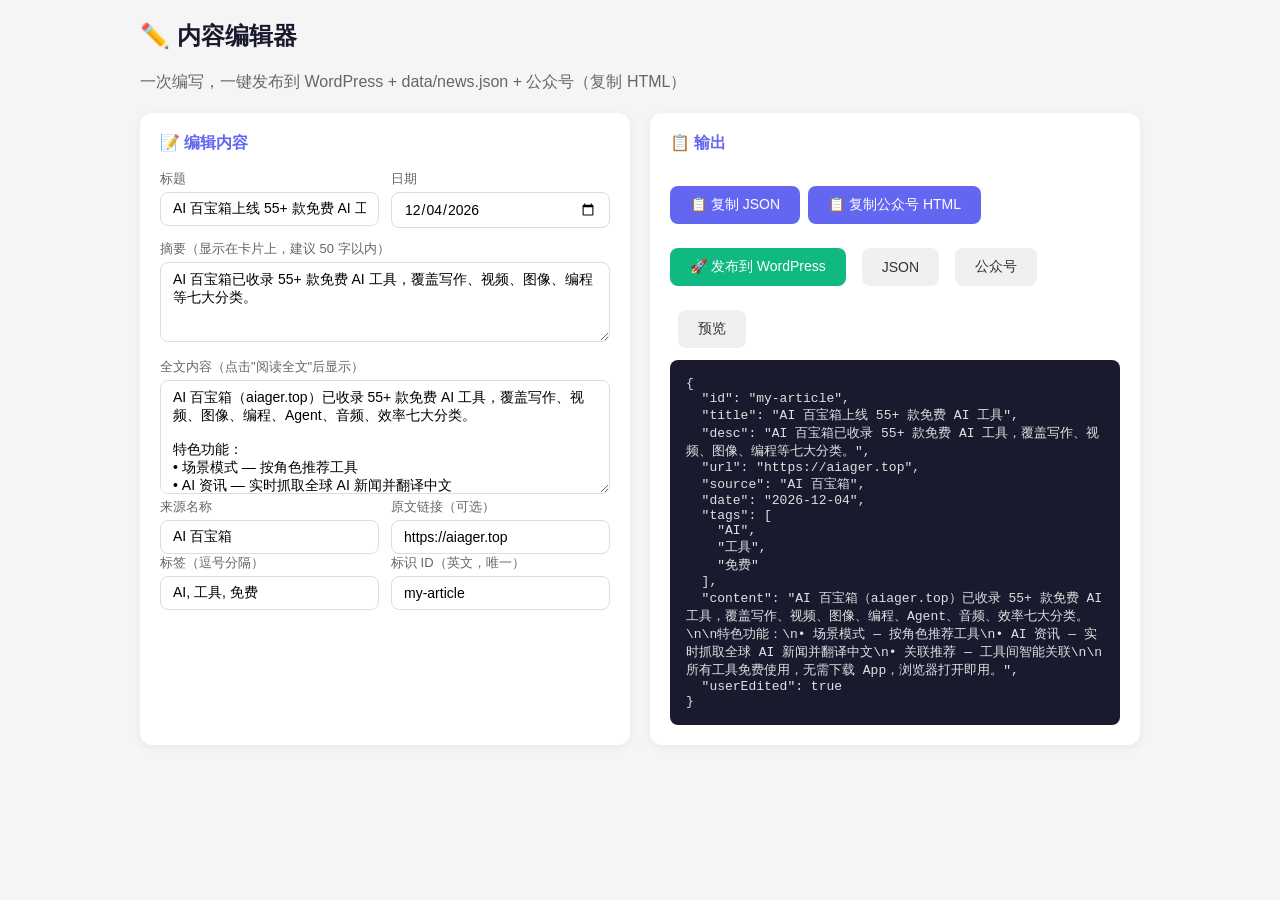
<file: editor.html>
<!DOCTYPE html>
<html lang="zh">
<head>
<meta charset="utf-8">
<meta name="viewport" content="width=device-width,initial-scale=1">
<title>内容编辑器 — AI 百宝箱</title>
<style>
*{margin:0;padding:0;box-sizing:border-box}
body{background:#f5f5f5;font-family:-apple-system,'PingFang SC','Microsoft YaHei',sans-serif;padding:20px;color:#333}
.container{max-width:1000px;margin:0 auto}
h1{font-size:24px;margin-bottom:20px;color:#1a1a2e}
.layout{display:grid;grid-template-columns:1fr 1fr;gap:20px}
@media(max-width:768px){.layout{grid-template-columns:1fr}}
.card{background:#fff;border-radius:12px;padding:20px;box-shadow:0 2px 8px rgba(0,0,0,0.06)}
.card h2{font-size:16px;margin-bottom:16px;color:#6366f1}
label{display:block;font-size:13px;color:#666;margin-bottom:4px;margin-top:12px}
label:first-child{margin-top:0}
input,textarea,select{width:100%;padding:8px 12px;border:1px solid #ddd;border-radius:8px;font-size:14px;font-family:inherit}
input:focus,textarea:focus,select:focus{outline:none;border-color:#6366f1;box-shadow:0 0 0 3px rgba(99,102,241,0.1)}
textarea{resize:vertical;min-height:80px}
.row{display:grid;grid-template-columns:1fr 1fr;gap:12px}
.btn{padding:10px 20px;border:none;border-radius:8px;font-size:14px;cursor:pointer;margin-top:16px}
.btn-primary{background:#6366f1;color:#fff}
.btn-primary:hover{background:#4f46e5}
.btn-copy{background:#f0f0f0;color:#333;margin-left:8px}
.btn-success{background:#10b981;color:#fff}
.btn-success:hover{background:#059669}
.btn-success:disabled{background:#94a3b8;cursor:not-allowed}
.btn-copy:hover{background:#e0e0e0}
.output{background:#1a1a2e;color:#e0e0e0;padding:16px;border-radius:8px;font-size:13px;font-family:'SF Mono','Courier New',monospace;white-space:pre-wrap;word-break:break-all;min-height:200px;max-height:400px;overflow:auto;margin-top:12px}
.tip{font-size:12px;color:#999;margin-top:6px}
.wechat-preview{margin-top:12px;padding:16px;border:1px solid #eee;border-radius:8px;font-size:15px;line-height:1.8}
.wechat-preview h3{font-size:18px;margin-bottom:8px}
.wechat-preview .meta{font-size:12px;color:#999;margin-bottom:12px}
.copy-row{display:flex;align-items:center;gap:8px;margin-top:12px}
.copy-row .btn{padding:6px 14px;font-size:13px;margin-top:0}
.toast{position:fixed;bottom:30px;left:50%;transform:translateX(-50%);background:#1a1a2e;color:#fff;padding:10px 24px;border-radius:8px;font-size:14px;opacity:0;transition:opacity 0.3s;pointer-events:none}
.toast.show{opacity:1}
</style>
</head>
<body>
<div class="container">
<h1>✏️ 内容编辑器</h1>
<p style="color:#666;margin-bottom:20px">一次编写，一键发布到 WordPress + data/news.json + 公众号（复制 HTML）</p>
<div class="layout">
    <div class="card">
<h2>📝 编辑内容</h2>
<form id="editorForm">
<div class="row">
<div>
<label>标题</label>
<input id="title" value="AI 百宝箱上线 55+ 款免费 AI 工具" oninput="updatePreview()">
</div>
<div>
<label>日期</label>
<input id="date" type="date" oninput="updatePreview()">
</div>
</div>
<div class="row">
<div>
<label>类型</label>
<select id="type" onchange="toggleTutorialFields()">
<option value="news">📰 资讯</option>
<option value="tutorial">📖 教程</option>
</select>
</div>
<div>
<label>难度（教程类型）</label>
<select id="level">
<option value="入门">入门</option>
<option value="进阶">进阶</option>
<option value="高级">高级</option>
</select>
</div>
</div>
<label>摘要（显示在卡片上，建议 50 字以内）</label>
<textarea id="desc" rows="2" oninput="updatePreview()">AI 百宝箱已收录 55+ 款免费 AI 工具，覆盖写作、视频、图像、编程等七大分类。</textarea>
<label>全文内容（点击"阅读全文"后显示）</label>
<textarea id="content" rows="6" oninput="updatePreview()">AI 百宝箱（aiager.top）已收录 55+ 款免费 AI 工具，覆盖写作、视频、图像、编程、Agent、音频、效率七大分类。

特色功能：
• 场景模式 — 按角色推荐工具
• AI 资讯 — 实时抓取全球 AI 新闻并翻译中文
• 关联推荐 — 工具间智能关联

所有工具免费使用，无需下载 App，浏览器打开即用。</textarea>
<div class="row">
<div>
<label>来源名称</label>
<input id="source" value="AI 百宝箱" oninput="updatePreview()">
</div>
<div>
<label>原文链接（可选）</label>
<input id="url" value="https://aiager.top" oninput="updatePreview()">
</div>
</div>
<div class="row">
<div>
<label>标签（逗号分隔）</label>
<input id="tags" value="AI, 工具, 免费" oninput="updatePreview()">
</div>
<div>
<label>标识 ID（英文，唯一）</label>
<input id="id" value="my-article" oninput="updatePreview()">
</div>
</div>
</form>
</div>

<div class="card">
<h2>📋 输出</h2>
<div style="display:flex;gap:8px;flex-wrap:wrap">
<button class="btn btn-primary" onclick="copyJson()">📋 复制 JSON</button>
<button class="btn btn-primary" onclick="copyWechat()">📋 复制公众号 HTML</button>
<button class="btn btn-success" onclick="publishToWordPress()" id="publishBtn">🚀 发布到 WordPress</button>
<button class="btn btn-copy" onclick="switchTab('json')">JSON</button>
<button class="btn btn-copy" onclick="switchTab('wechat')">公众号</button>
<button class="btn btn-copy" onclick="switchTab('preview')">预览</button>
</div>
<div id="publishResult" style="margin-top:8px;display:none"></div>
<div id="tabJson" class="output"></div>
<div id="tabWechat" class="output" style="display:none"></div>
<div id="tabPreview" class="wechat-preview" style="display:none"></div>
</div>
</div>
</div>
<div id="toast" class="toast">✅ 已复制</div>

<script>
let currentTab = 'json';

function toggleTutorialFields() {
  const isTut = document.getElementById('type').value === 'tutorial';
  document.querySelectorAll('#editorForm .row')[1].style.display = isTut ? '' : 'none';
}

function getData() {
  const id = document.getElementById('id').value.trim() || 'article-' + Date.now();
  const title = document.getElementById('title').value.trim();
  const desc = document.getElementById('desc').value.trim();
  const content = document.getElementById('content').value.trim();
  const url = document.getElementById('url').value.trim();
  const source = document.getElementById('source').value.trim();
  const date = document.getElementById('date').value || new Date().toISOString().slice(0,10);
  const tags = document.getElementById('tags').value.split(/[,，、]/).map(s => s.trim()).filter(Boolean);
  const type = document.getElementById('type').value;
  const level = document.getElementById('level').value;
  return { id, title, desc, content, url, source, date, tags, type, level };
}

function buildJson() {
  const d = getData();
  const obj = {
    id: d.id,
    title: d.title,
    desc: d.desc,
    url: d.url,
    source: d.source,
    date: d.date,
    tags: d.tags,
    content: d.content,
    userEdited: true
  };
  if (d.type === 'tutorial') { obj.level = d.level; }
  return JSON.stringify(obj, null, 2);
}

function buildWechatHtml() {
  const d = getData();
  const paragraphs = d.content.split('\n').filter(Boolean).map(line => {
    if (line.startsWith('•')) {
      return line;
    }
    return line;
  }).join('<br><br>');
  return `<section style="padding:10px 16px">
  <h2 style="font-size:20px;font-weight:700;margin-bottom:8px">${d.title}</h2>
  <p style="color:#999;font-size:13px;margin-bottom:16px">${d.source} · ${d.date}</p>
  <p style="font-size:15px;line-height:1.8;color:#333">${paragraphs}</p>
  <p style="margin-top:20px;text-align:center">
    <a href="${d.url || 'https://aiager.top/?mode=news'}" style="display:inline-block;padding:10px 28px;background:#6366f1;color:#fff;border-radius:8px;text-decoration:none;font-size:14px">查看详情 →</a>
  </p>
</section>`;
}

function buildPreview() {
  const d = getData();
  const paragraphs = d.content.split('\n').filter(Boolean).map(line => {
    if (line.startsWith('•')) {
      return '<p style="margin:4px 0;padding-left:16px;color:#555">' + line + '</p>';
    }
    return '<p style="margin:8px 0;line-height:1.8">' + line + '</p>';
  }).join('');
  return '<h3 style="font-size:18px;margin-bottom:8px">' + d.title + '</h3>' +
    '<div class="meta">' + d.source + ' · ' + d.date + '</div>' +
    paragraphs +
    '<p style="margin-top:16px;text-align:center"><a href="' + (d.url || 'https://aiager.top/?mode=news') + '" style="display:inline-block;padding:8px 24px;background:#6366f1;color:#fff;border-radius:6px;text-decoration:none;font-size:14px">查看详情 →</a></p>';
}

function updatePreview() {
  document.getElementById('tabJson').textContent = buildJson();
  document.getElementById('tabWechat').textContent = buildWechatHtml();
  document.getElementById('tabPreview').innerHTML = buildPreview();
}

function switchTab(tab) {
  currentTab = tab;
  ['json','wechat','preview'].forEach(t => {
    document.getElementById('tab' + t.charAt(0).toUpperCase() + t.slice(1)).style.display = t === tab ? '' : 'none';
  });
}

function showToast(msg) {
  const t = document.getElementById('toast');
  t.textContent = msg;
  t.classList.add('show');
  setTimeout(() => t.classList.remove('show'), 2000);
}

async function copyJson() {
  try {
    await navigator.clipboard.writeText(buildJson());
    showToast('✅ JSON 已复制，粘贴到 data/news.json');
  } catch { document.getElementById('tabJson').select(); }
}

async function copyWechat() {
  try {
    await navigator.clipboard.writeText(buildWechatHtml());
    showToast('✅ 公众号 HTML 已复制，粘贴到微信编辑器');
  } catch {}
}

async function publishToWordPress() {
  const btn = document.getElementById('publishBtn');
  const resultDiv = document.getElementById('publishResult');
  const d = getData();
  btn.disabled = true;
  btn.textContent = '⏳ 发布中…';
  resultDiv.style.display = 'none';
  try {
    const res = await fetch('/api/publish', {
      method: 'POST',
      headers: { 'Content-Type': 'application/json' },
      body: JSON.stringify({
        title: d.title,
        content: d.content,
        desc: d.desc,
        source: d.source,
        url: d.url,
        status: 'publish',
        type: d.type,
        level: d.level,
        tags: d.tags
      })
    });
    const data = await res.json();
    if (!res.ok) throw new Error(data.error);
    let html = '<div style="padding:12px;background:#ecfdf5;border-radius:8px;font-size:13px">';
    html += '✅ 发布成功！<br>';
    html += `📝 <a href="${data.wordpress.url}" target="_blank" style="color:#059669">查看 WordPress 文章</a><br>`;
    html += `✏️ <a href="${data.wordpress.editUrl}" target="_blank" style="color:#059669">编辑文章</a>`;
    const entryKey = data.type === 'tutorial' ? 'tutorialEntry' : 'newsEntry';
    const entry = data[entryKey];
    if (entry?._note) {
      html += `<br>⚠️ ${entry._note}`;
    } else if (entry) {
      html += `<br>${data.type === 'tutorial' ? '📖' : '📰'} ${entry.file} 已同步更新`;
    }
    html += '</div>';
    resultDiv.innerHTML = html;
    resultDiv.style.display = 'block';
    showToast('✅ 发布成功');
  } catch (e) {
    resultDiv.innerHTML = `<div style="padding:12px;background:#fef2f2;border-radius:8px;font-size:13px;color:#dc2626">❌ 发布失败：${e.message}</div>`;
    resultDiv.style.display = 'block';
  } finally {
    btn.disabled = false;
    btn.textContent = '🚀 发布到 WordPress';
  }
}

document.getElementById('date').value = new Date().toISOString().slice(0,10);
toggleTutorialFields();
updatePreview();
</script>
</body>
</html>
</file>
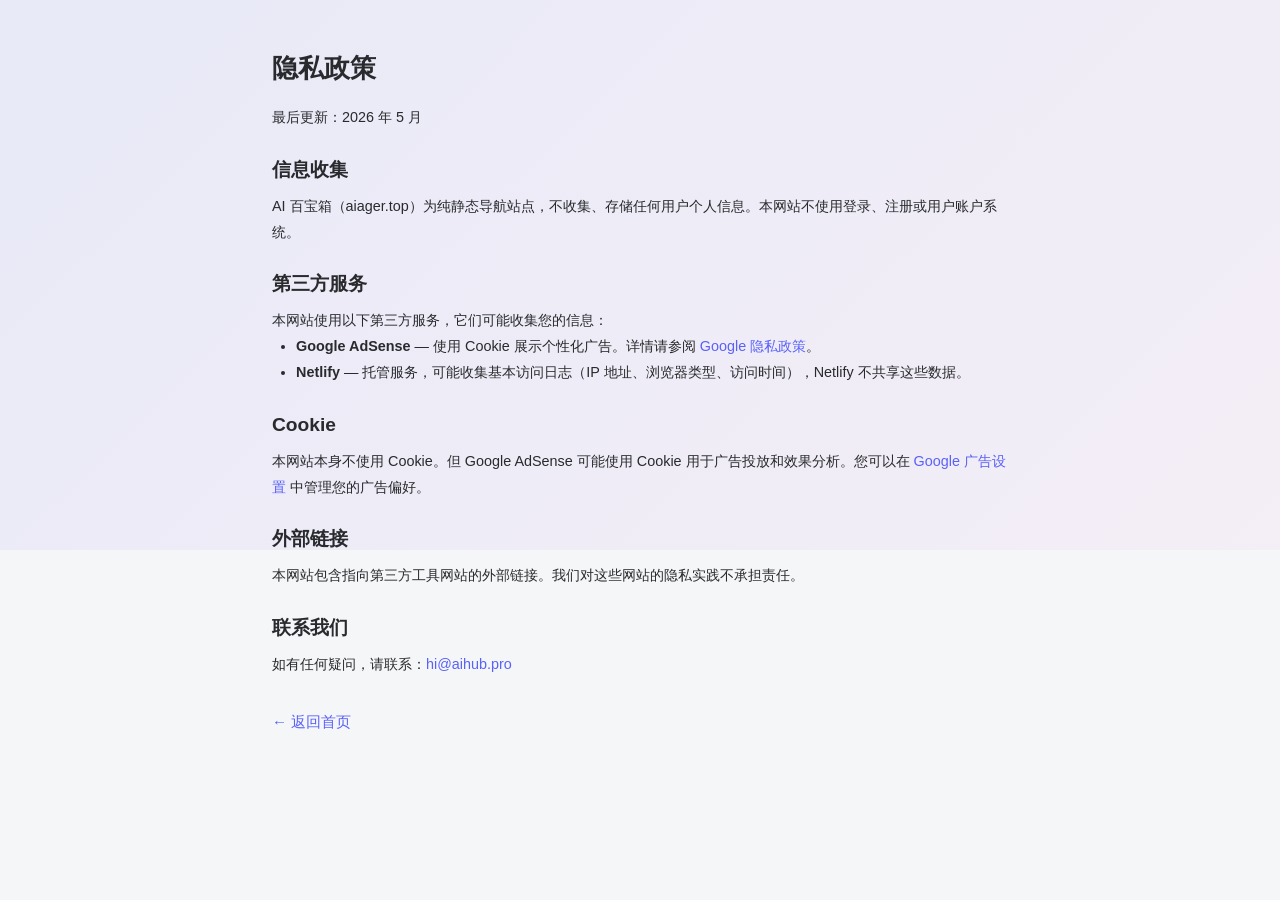
<file: privacy.html>
<!DOCTYPE html>
<html lang="zh-CN">
<head>
  <meta charset="UTF-8" />
  <meta name="viewport" content="width=device-width, initial-scale=1.0" />
  <title>隐私政策 - AI 百宝箱</title>
  <meta name="robots" content="noindex" />
  <link rel="stylesheet" href="css/style.css" />
  <style>
    .privacy-page { max-width: 800px; margin: 3rem auto; padding: 0 2rem; }
    .privacy-page h1 { font-size: 1.6rem; margin-bottom: 1rem; }
    .privacy-page h2 { font-size: 1.2rem; margin: 1.5rem 0 0.5rem; }
    .privacy-page p, .privacy-page li { color: var(--text-dim); font-size: 0.9rem; line-height: 1.8; }
    .privacy-page ul { padding-left: 1.5rem; }
    .privacy-page .back-link { display: inline-block; margin-top: 2rem; }
  </style>
</head>
<body>
  <div class="privacy-page">
    <h1>隐私政策</h1>
    <p>最后更新：2026 年 5 月</p>

    <h2>信息收集</h2>
    <p>AI 百宝箱（aiager.top）为纯静态导航站点，不收集、存储任何用户个人信息。本网站不使用登录、注册或用户账户系统。</p>

    <h2>第三方服务</h2>
    <p>本网站使用以下第三方服务，它们可能收集您的信息：</p>
    <ul>
      <li><strong>Google AdSense</strong> — 使用 Cookie 展示个性化广告。详情请参阅 <a href="https://policies.google.com/privacy" target="_blank" rel="noopener">Google 隐私政策</a>。</li>
      <li><strong>Netlify</strong> — 托管服务，可能收集基本访问日志（IP 地址、浏览器类型、访问时间），Netlify 不共享这些数据。</li>
    </ul>

    <h2>Cookie</h2>
    <p>本网站本身不使用 Cookie。但 Google AdSense 可能使用 Cookie 用于广告投放和效果分析。您可以在 <a href="https://adssettings.google.com" target="_blank" rel="noopener">Google 广告设置</a> 中管理您的广告偏好。</p>

    <h2>外部链接</h2>
    <p>本网站包含指向第三方工具网站的外部链接。我们对这些网站的隐私实践不承担责任。</p>

    <h2>联系我们</h2>
    <p>如有任何疑问，请联系：<a href="mailto:hi@aihub.pro">hi@aihub.pro</a></p>

    <a href="/" class="back-link">← 返回首页</a>
  </div>
</body>
</html>
</file>
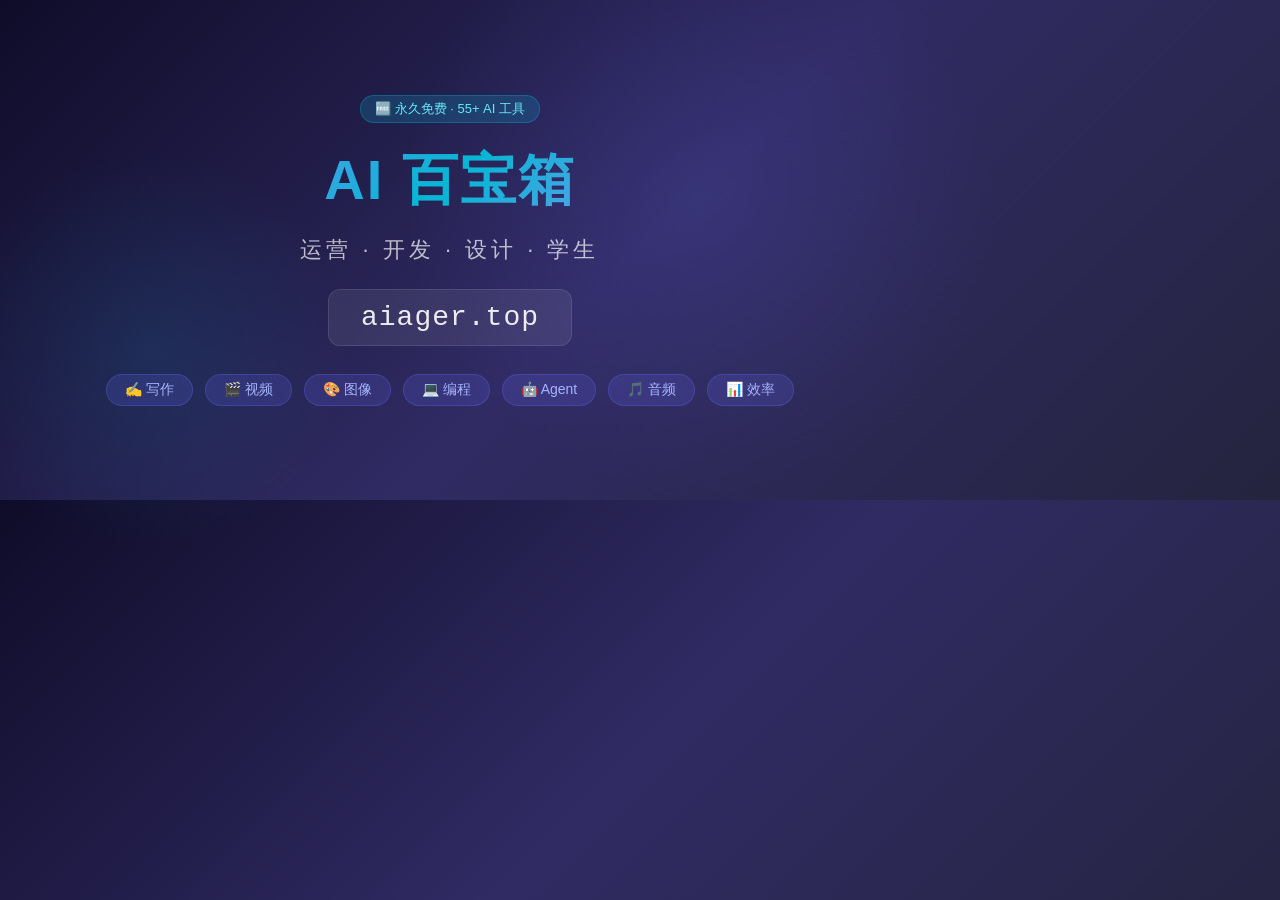
<file: assets/cover.html>
<!DOCTYPE html>
<html lang="zh">
<head>
<meta charset="utf-8">
<style>
*{margin:0;padding:0;box-sizing:border-box}
body{
  width:900px;height:500px;
  display:flex;align-items:center;justify-content:center;
  background:linear-gradient(135deg,#0f0c29 0%,#302b63 50%,#24243e 100%);
  font-family:-apple-system,'PingFang SC','Microsoft YaHei',sans-serif;
  position:relative;overflow:hidden
}
.shine{position:absolute;width:600px;height:600px;background:radial-gradient(circle,rgba(99,102,241,0.15),transparent 70%);top:-100px;right:-100px;border-radius:50%}
.shine2{position:absolute;width:400px;height:400px;background:radial-gradient(circle,rgba(6,182,212,0.1),transparent 70%);bottom:-50px;left:-50px;border-radius:50%}
.content{text-align:center;z-index:1;padding:40px}
h1{
  font-size:56px;font-weight:800;
  background:linear-gradient(135deg,#818cf8 0%,#06b6d4 50%,#a78bfa 100%);
  -webkit-background-clip:text;-webkit-text-fill-color:transparent;
  margin-bottom:16px;letter-spacing:2px
}
.sub{
  font-size:22px;color:rgba(255,255,255,0.7);
  margin-bottom:8px;letter-spacing:4px
}
.url{
  font-size:28px;color:rgba(255,255,255,0.9);
  background:rgba(255,255,255,0.08);
  display:inline-block;padding:12px 32px;
  border-radius:12px;border:1px solid rgba(255,255,255,0.1);
  margin-top:16px;letter-spacing:1px;
  font-family:'SF Mono','Courier New',monospace
}
.tags{display:flex;gap:12px;justify-content:center;margin-top:28px;flex-wrap:wrap}
.tag{
  padding:6px 18px;border-radius:20px;font-size:14px;
  background:rgba(99,102,241,0.2);color:#a5b4fc;border:1px solid rgba(99,102,241,0.3)
}
.badge{
  display:inline-block;padding:4px 14px;border-radius:20px;
  font-size:13px;background:rgba(6,182,212,0.2);color:#67e8f9;
  border:1px solid rgba(6,182,212,0.3);margin-bottom:20px
}
</style>
</head>
<body>
<div class="shine"></div>
<div class="shine2"></div>
<div class="content">
  <div class="badge">🆓 永久免费 · 55+ AI 工具</div>
  <h1>AI 百宝箱</h1>
  <div class="sub">运营 · 开发 · 设计 · 学生</div>
  <div class="url">aiager.top</div>
  <div class="tags">
    <span class="tag">✍️ 写作</span>
    <span class="tag">🎬 视频</span>
    <span class="tag">🎨 图像</span>
    <span class="tag">💻 编程</span>
    <span class="tag">🤖 Agent</span>
    <span class="tag">🎵 音频</span>
    <span class="tag">📊 效率</span>
  </div>
</div>
</body>
</html>
</file>
<file: css/style.css>
:root {
  --primary: #5961f9;
  --primary-hover: #ee9ae5;
  --bg: #f5f6f8;
  --card-bg: #fff;
  --text: #282a2d;
  --text-muted: #6c757d;
  --border: #e8e8e8;
  --sidebar-width: 220px;
  --radius: 12px;
  --shadow: 0 2px 12px rgba(0,0,0,0.06);
  --header-height: 60px;
}
.dark-mode {
  --bg: #1a1b1e;
  --card-bg: #2c2e2f;
  --text: #c6c9cf;
  --border: #3d3f42;
  --shadow: 0 2px 12px rgba(0,0,0,0.3);
}

*{margin:0;padding:0;box-sizing:border-box}
html{scroll-behavior:smooth}
body{font-family:-apple-system,'PingFang SC','Microsoft YaHei',sans-serif;background:var(--bg);color:var(--text);min-height:100vh;display:flex;font-size:15px;line-height:1.6;transition:background .3s,color .3s}
a{color:var(--primary);text-decoration:none}
a:hover{color:var(--primary-hover)}
::-webkit-scrollbar{width:4px}
::-webkit-scrollbar-thumb{background:var(--primary);border-radius:4px}

/* Background blury shape */
body::before{content:'';position:fixed;top:0;left:0;right:0;height:550px;background:linear-gradient(135deg,rgba(89,97,249,0.08),rgba(238,154,229,0.08));background-size:cover;z-index:-1;pointer-events:none}

/* Sidebar */
.sidebar{position:fixed;left:0;top:0;bottom:0;width:var(--sidebar-width);background:var(--card-bg);border-right:1px solid var(--border);z-index:100;display:flex;flex-direction:column;transition:transform .3s,background .3s;overflow:hidden}
.sidebar-logo{padding:16px 20px;border-bottom:1px solid var(--border);display:flex;align-items:center;gap:10px;flex-shrink:0}
.sidebar-logo img{height:32px}
.sidebar-logo span{font-size:18px;font-weight:700;color:var(--primary)}
.sidebar-menu{flex:1;overflow-y:auto;padding:8px 0}
.sidebar-item{list-style:none}
.sidebar-item>a{display:flex;align-items:center;padding:10px 20px;gap:10px;color:var(--text);font-size:14px;transition:all .2s;border-left:3px solid transparent}
.sidebar-item>a:hover,.sidebar-item>a.active{color:var(--primary);background:rgba(89,97,249,0.06);border-left-color:var(--primary)}
.sidebar-item>a i{width:20px;text-align:center;font-size:16px}
.sidebar-sub{display:none;padding-left:20px}
.sidebar-sub.open{display:block}
.sidebar-sub a{display:block;padding:6px 20px;font-size:13px;color:var(--text-muted);border-radius:6px}
.sidebar-sub a:hover{color:var(--primary);background:rgba(89,97,249,0.06)}
.sidebar-more{float:right;transition:transform .3s;cursor:pointer;font-size:12px;color:var(--text-muted)}
.sidebar-more.rotated{transform:rotate(90deg)}
.sidebar-bottom{padding:12px 20px;border-top:1px solid var(--border);display:flex;gap:12px}
.sidebar-bottom a{color:var(--text-muted);font-size:13px}

/* Main content */
.main-content{margin-left:var(--sidebar-width);flex:1;min-height:100vh;display:flex;flex-direction:column}
.header{position:sticky;top:0;z-index:99;background:rgba(255,255,255,0.85);backdrop-filter:blur(12px);-webkit-backdrop-filter:blur(12px);border-bottom:1px solid var(--border);height:var(--header-height);display:flex;align-items:center;padding:0 24px;gap:20px;transition:background .3s}
.dark-mode .header{background:rgba(44,46,47,0.85)}
.header-nav{display:flex;align-items:center;gap:4px;flex:1}
.header-nav a{padding:8px 14px;font-size:14px;color:var(--text);border-radius:8px;transition:all .2s;white-space:nowrap}
.header-nav a:hover,.header-nav a.active{color:var(--primary);background:rgba(89,97,249,0.08)}
.header-right{display:flex;align-items:center;gap:12px}
.theme-toggle{background:none;border:none;cursor:pointer;font-size:20px;color:var(--text-muted);padding:4px;border-radius:6px;transition:color .2s}
.theme-toggle:hover{color:var(--primary)}

/* Page content */
.page-content{flex:1;padding:24px;max-width:1400px;margin:0 auto;width:100%}

/* Hero / Search area */
.hero{text-align:center;padding:40px 20px 30px}
.hero img{height:80px;margin-bottom:16px}
.hero h1{font-size:28px;font-weight:700;margin-bottom:6px;background:linear-gradient(135deg,var(--primary),var(--primary-hover));-webkit-background-clip:text;-webkit-text-fill-color:transparent}
.hero p{color:var(--text-muted);margin-bottom:20px}
.search-box{max-width:600px;margin:0 auto;position:relative}
.search-box input{width:100%;padding:12px 48px 12px 16px;border:2px solid var(--border);border-radius:50px;font-size:15px;outline:none;background:var(--card-bg);color:var(--text);transition:border-color .3s}
.search-box input:focus{border-color:var(--primary)}
.search-box button{position:absolute;right:4px;top:4px;bottom:4px;width:40px;border:none;background:var(--primary);color:#fff;border-radius:50%;cursor:pointer;display:flex;align-items:center;justify-content:center;transition:background .2s}
.search-box button:hover{background:var(--primary-hover)}

/* Tool cards grid */
.section{margin-bottom:36px}
.section-header{display:flex;align-items:center;justify-content:space-between;margin-bottom:16px}
.section-header h2{font-size:20px;font-weight:700;padding-left:14px;border-left:3px solid var(--primary);line-height:1.4}
.section-header a{font-size:13px;color:var(--text-muted)}
.tool-grid{display:grid;grid-template-columns:repeat(auto-fill,minmax(280px,1fr));gap:16px}
.tool-card{background:var(--card-bg);border-radius:var(--radius);padding:16px;box-shadow:var(--shadow);display:flex;gap:12px;transition:all .3s;border:1px solid transparent;cursor:pointer;position:relative}
.tool-card:hover{transform:translateY(-2px);box-shadow:0 8px 24px rgba(89,97,249,0.12);border-color:var(--primary)}
.tool-icon{width:44px;height:44px;border-radius:10px;display:flex;align-items:center;justify-content:center;font-size:20px;flex-shrink:0;overflow:hidden}
.tool-icon img{width:100%;height:100%;object-fit:cover;border-radius:8px}
.tool-icon .emoji{font-size:24px}
.tool-info{flex:1;min-width:0}
.tool-info h3{font-size:15px;font-weight:600;margin-bottom:4px;white-space:nowrap;overflow:hidden;text-overflow:ellipsis}
.tool-info p{font-size:13px;color:var(--text-muted);margin-bottom:6px;display:-webkit-box;-webkit-line-clamp:2;-webkit-box-orient:vertical;overflow:hidden}
.tool-tags{display:flex;gap:4px;flex-wrap:wrap}
.tool-tag{font-size:11px;padding:2px 8px;border-radius:4px;background:rgba(89,97,249,0.08);color:var(--primary)}
.tool-tag.green{background:rgba(16,185,129,0.1);color:#10b981}
.tool-tag.orange{background:rgba(245,158,11,0.1);color:#f59e0b}
.tool-tag.red{background:rgba(239,68,68,0.1);color:#ef4444}

/* News page */
.news-timeline{max-width:800px;margin:0 auto}
.news-card{background:var(--card-bg);border-radius:var(--radius);padding:20px;margin-bottom:16px;box-shadow:var(--shadow);transition:all .3s;cursor:pointer;border:1px solid transparent}
.news-card:hover{border-color:var(--primary);box-shadow:0 4px 16px rgba(89,97,249,0.1)}
.news-card .meta{font-size:12px;color:var(--text-muted);margin-bottom:8px}
.news-card h3{font-size:16px;font-weight:600;margin-bottom:6px}
.news-card p{font-size:14px;color:var(--text-muted)}
.news-date-group{margin-bottom:24px}
.news-date-label{font-size:18px;font-weight:700;color:var(--primary);padding:8px 0 12px 16px;border-left:3px solid var(--primary);margin-bottom:12px}

/* Tutorials / Projects page */
.content-grid{display:grid;grid-template-columns:repeat(auto-fill,minmax(320px,1fr));gap:20px}
.content-card{background:var(--card-bg);border-radius:var(--radius);padding:20px;box-shadow:var(--shadow);transition:all .3s;border:1px solid transparent}
.content-card:hover{border-color:var(--primary);transform:translateY(-2px)}
.content-card h3{font-size:16px;font-weight:600;margin-bottom:8px}
.content-card .desc{font-size:14px;color:var(--text-muted);margin-bottom:12px;display:-webkit-box;-webkit-line-clamp:3;-webkit-box-orient:vertical;overflow:hidden}
.content-card .meta{display:flex;gap:16px;font-size:12px;color:var(--text-muted)}
.content-card .meta i{margin-right:4px}
.content-card .stats{display:flex;gap:8px;margin-top:12px;flex-wrap:wrap}

.project-list{max-width:900px;margin:0 auto}
.project-row{display:flex;align-items:center;gap:20px;background:var(--card-bg);border-radius:var(--radius);padding:16px 20px;margin-bottom:12px;box-shadow:var(--shadow);cursor:pointer;border:1px solid transparent;transition:all .3s}
.project-row:hover{border-color:var(--primary);transform:translateX(4px);box-shadow:0 4px 16px rgba(89,97,249,0.1)}
.project-main{flex:1;min-width:0}
.project-row h3{font-size:16px;font-weight:600;margin-bottom:4px;display:flex;align-items:center;gap:8px}
.project-row h3 i{color:var(--primary)}
.project-row .desc{font-size:13px;color:var(--text-muted);line-height:1.5;display:-webkit-box;-webkit-line-clamp:2;-webkit-box-orient:vertical;overflow:hidden}
.project-side{text-align:right;flex-shrink:0}
.project-side .stars{font-size:15px;font-weight:700;color:#f5a623;white-space:nowrap}
.project-side .stars i{margin-right:4px}
.project-side .sub{font-size:12px;color:var(--text-muted);margin-top:4px;white-space:nowrap}
@media(max-width:640px){
  .project-row{flex-direction:column;align-items:flex-start;gap:8px}
  .project-side{text-align:left}
}

/* Article overlay */
.overlay{position:fixed;top:0;left:0;right:0;bottom:0;background:rgba(0,0,0,0.5);z-index:1000;display:none;animation:fadeIn .2s}
.overlay.show{display:flex;align-items:center;justify-content:center}
.overlay-content{background:var(--card-bg);border-radius:16px;max-width:720px;width:90%;max-height:85vh;overflow-y:auto;padding:32px;position:relative;animation:slideUp .3s;margin-left:var(--sidebar-width)}
.overlay-close{position:absolute;top:16px;right:16px;background:none;border:none;font-size:24px;cursor:pointer;color:var(--text-muted);width:32px;height:32px;display:flex;align-items:center;justify-content:center;border-radius:50%;transition:all .2s}
.overlay-close:hover{background:rgba(0,0,0,0.05);color:var(--text)}
.overlay-content h2{font-size:22px;margin-bottom:12px}
.overlay-content .meta{font-size:13px;color:var(--text-muted);margin-bottom:20px;padding-bottom:16px;border-bottom:1px solid var(--border)}
.overlay-content .body{font-size:15px;line-height:1.8;color:var(--text)}
.overlay-content .body p{margin-bottom:12px}

/* Page header */
.page-header{padding:20px 0 8px}
.page-header h1{font-size:24px;font-weight:700}
.page-header .subtitle{color:var(--text-muted);font-size:14px;margin-top:4px}

/* Toast */
.toast{position:fixed;bottom:30px;left:50%;transform:translateX(-50%);background:var(--text);color:var(--card-bg);padding:10px 24px;border-radius:8px;font-size:14px;opacity:0;transition:opacity .3s;z-index:9999;pointer-events:none;white-space:nowrap}
.toast.show{opacity:1}

/* WeChat float */
.wechat-float{position:fixed;right:24px;bottom:100px;z-index:200;display:flex;flex-direction:column;align-items:center;gap:8px}
.wechat-float-trigger{width:44px;height:44px;border-radius:50%;background:var(--primary);display:flex;align-items:center;justify-content:center;cursor:pointer;box-shadow:0 2px 12px rgba(89,97,249,0.3);transition:all .3s}
.wechat-float-trigger:hover{transform:scale(1.1);background:var(--primary-hover)}
.wechat-qrcode{display:none;flex-direction:column;align-items:center;background:var(--card-bg);border-radius:12px;padding:12px;box-shadow:0 4px 20px rgba(0,0,0,0.15);position:absolute;bottom:52px;right:0;min-width:160px}
.wechat-qrcode img{width:140px;height:140px;border-radius:8px;margin-bottom:8px}
.wechat-qrcode span{font-size:12px;color:var(--text-muted);white-space:nowrap}
.wechat-float-trigger:hover+.wechat-qrcode,.wechat-qrcode:hover{display:flex}
.badge-wechat{position:absolute;top:8px;right:8px;font-size:11px;padding:2px 8px;border-radius:4px;background:#ec4899;color:#fff;z-index:2}

/* Filter bar */
.filter-bar{display:flex;gap:8px;margin:16px 0;flex-wrap:wrap}
.filter-btn{padding:6px 16px;border-radius:20px;font-size:13px;cursor:pointer;border:1px solid var(--border);background:var(--card-bg);color:var(--text-muted);transition:all .2s}
.filter-btn.active,.filter-btn:hover{background:var(--primary);color:#fff;border-color:var(--primary)}

/* Loading */
.loader{position:fixed;top:0;left:0;right:0;bottom:0;background:var(--bg);display:flex;align-items:center;justify-content:center;z-index:9999;transition:opacity .3s}
.loader.hidden{opacity:0;pointer-events:none}
.spinner{width:36px;height:36px;border:3px solid var(--border);border-radius:50%;border-top-color:var(--primary);animation:spin .8s linear infinite}
@keyframes spin{to{transform:rotate(360deg)}}
@keyframes fadeIn{from{opacity:0}to{opacity:1}}
@keyframes slideUp{from{transform:translateY(20px);opacity:0}to{transform:translateY(0);opacity:1}}

/* Mobile sidebar toggle */
.sidebar-toggle{display:none;background:none;border:none;font-size:22px;cursor:pointer;color:var(--text);padding:4px}
.sidebar-overlay{display:none}

/* Responsive */
@media(max-width:768px){
  body::before{height:300px}
  .sidebar{transform:translateX(-100%)}
  .sidebar.open{transform:translateX(0)}
  .sidebar-overlay{display:block;position:fixed;top:0;left:0;right:0;bottom:0;background:rgba(0,0,0,0.4);z-index:99;display:none}
  .sidebar-overlay.show{display:block}
  .main-content{margin-left:0}
  .header{padding:0 16px}
  .header-nav{overflow-x:auto;gap:0}
  .header-nav a{font-size:13px;padding:6px 10px;flex-shrink:0}
  .page-content{padding:16px}
  .hero{padding:20px 0}
  .hero h1{font-size:22px}
  .hero img{height:60px}
  .tool-grid{grid-template-columns:1fr}
  .content-grid{grid-template-columns:1fr}
  .sidebar-toggle{display:block}
  .overlay-content{margin-left:0;width:95%;padding:20px}
  .section-header h2{font-size:17px}
}
</file>
